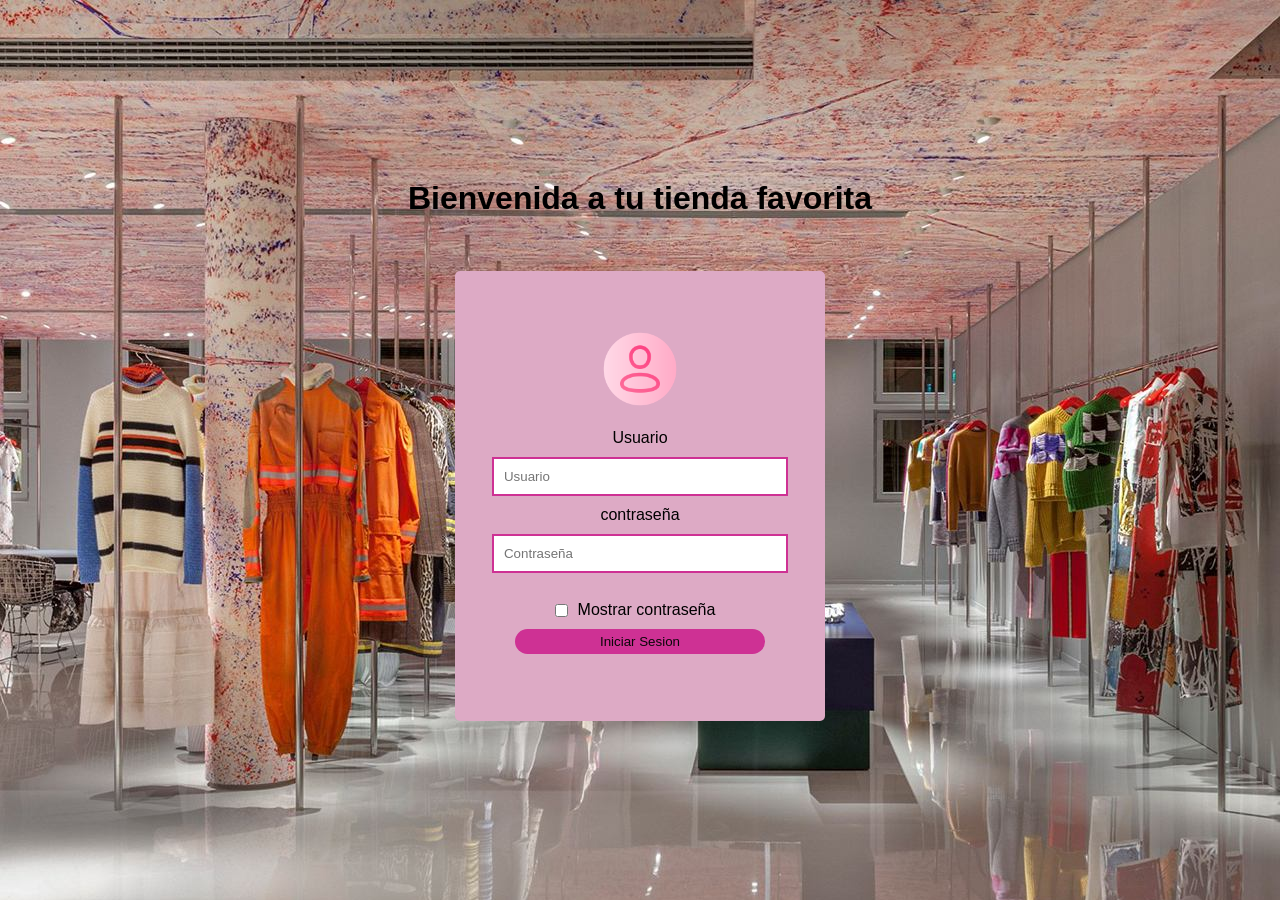
<file: practica html/index.html>
<!DOCTYPE html>
<html lang="en">
<head>
    <meta charset="UTF-8">
    <meta name="viewport" content="width=device-width, initial-scale=1.0">
    <title>tienda de ropa</title>
    <link rel="stylesheet" href="index.css">
</head>
<body>
   
    <center>

        <h1>Bienvenida a tu tienda favorita</h1>
        <br>
        <br>
        <br>
      
    <form>
        <br>
        <img src= "5550463.png"alt="5550463.png">
        <label for="username">Usuario</label>
        <input type="text" id="username" placeholder="Usuario"required>
        <label for="password">contraseña</label>
        <input type="password" id="password" placeholder="Contraseña"required>
        <br>
        <div class="box-visible">
        <input type="checkbox" id="visible">
        <label for="visible"> Mostrar contraseña</label>
        </div>
        <button type = "submit" id="submit">Iniciar Sesion</button>
        <br>
        <br>


    </form>
    </center>   
    <script src="index.js"></script>
</body>
</html>
</file>
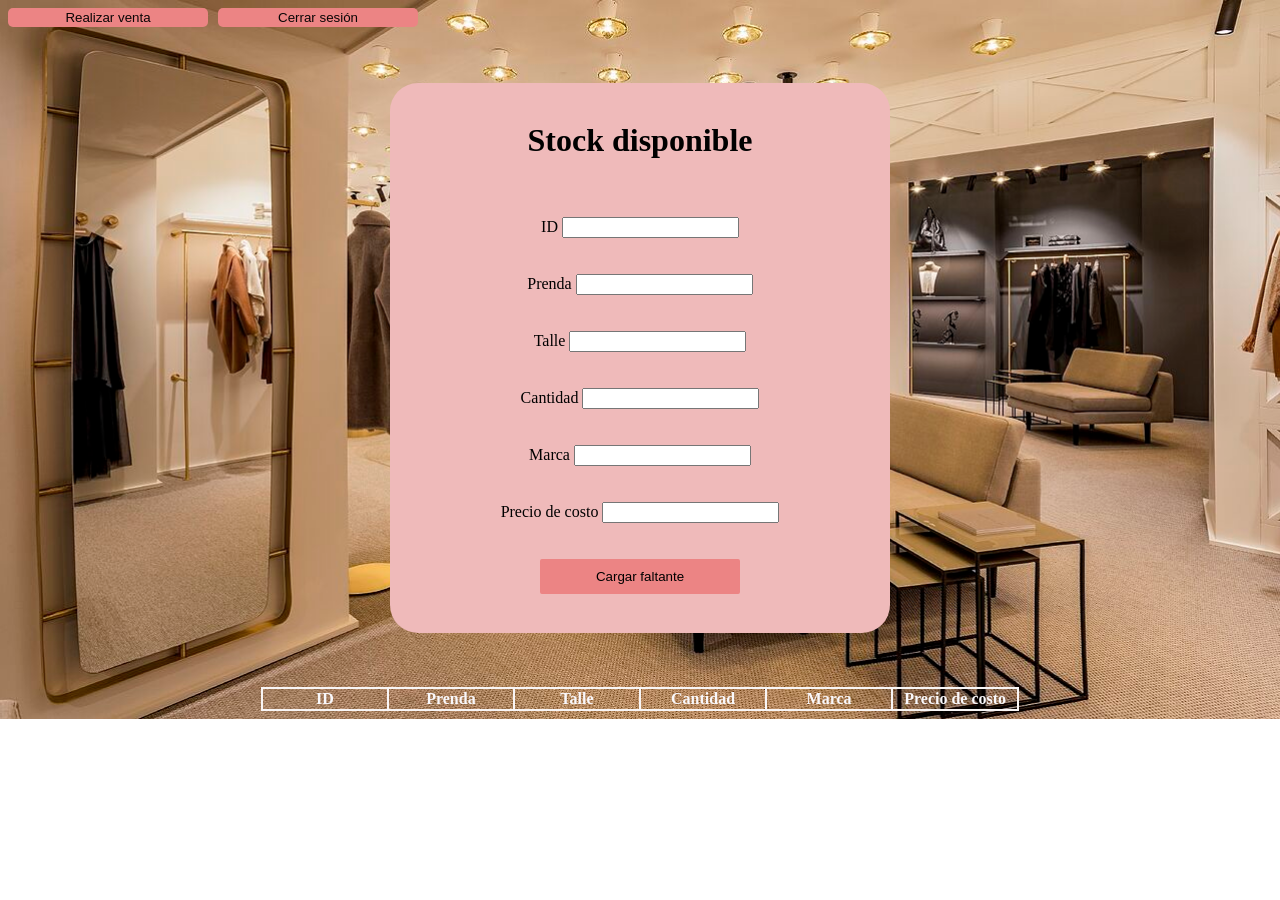
<file: practica html/stocktienda.html>
<!DOCTYPE html>
<html lang="en">
<head>
    <meta charset="UTF-8">
    <meta name="viewport" content="width=device-width, initial-scale=1.0">
    <title>Stock Disponible</title>
    <link rel="stylesheet" href="stocktienda.css">
</head>
<body>

    <div id="button-container">
        <button type="button" id="realizarventa" onclick="realizarventa()">Realizar venta</button>
        <button type="button" id="cerrarsesion" onclick="cerrarsesion()">Cerrar sesión</button>
    </div>
    <br><br>
    <center>
    <form id="formulario">
    <br>
    <h1>Stock disponible</h1>
    <br><br>
    <label for="id">ID</label>
    <input type="text" id="id" required oninput="toUpperCaseInput(this)">
    <br><br><br>
    <label for="prenda">Prenda</label>
    <input type="text" id="prenda" required oninput="toUpperCaseInput(this)">
    <br><br><br>
    <label for="talle">Talle</label>
    <input type="text" id="talle" required oninput="toUpperCaseInput(this)">
    <br><br><br>
    <label for="cantidad">Cantidad</label>
    <input type="number" id="cantidad" required oninput="toUpperCaseInput(this)">
    <br><br><br>
    <label for="marca">Marca</label>
    <input type="text" id="marca" required oninput="toUpperCaseInput(this)">
    <br><br><br>
    <label for="preciodecosto">Precio de costo</label>
    <input type="number" id="preciodecosto" required oninput="toUpperCaseInput(this)">
        
        <br><br><br>
        <button type="button" onclick="cargarfaltante()" id="btnGuardar">Cargar faltante</button>
        <br>
        <button type="button" id="btnActualizar">Actualizar</button><br><br><br><br>
    </form>
    </center>
    <center>
        <br><br><br>
        <table id="tablaStock">
            <thead>
                <tr>
                    <th>ID</th>
                    <th>Prenda</th>
                    <th>Talle</th>
                    <th>Cantidad</th>
                    <th>Marca</th>
                    <th>Precio de costo</th>
                </tr>
            </thead>
            <tbody></tbody>
        </table>
    </center>  

    <script src="stocktienda.js"></script> 
</body>
</html>
</file>
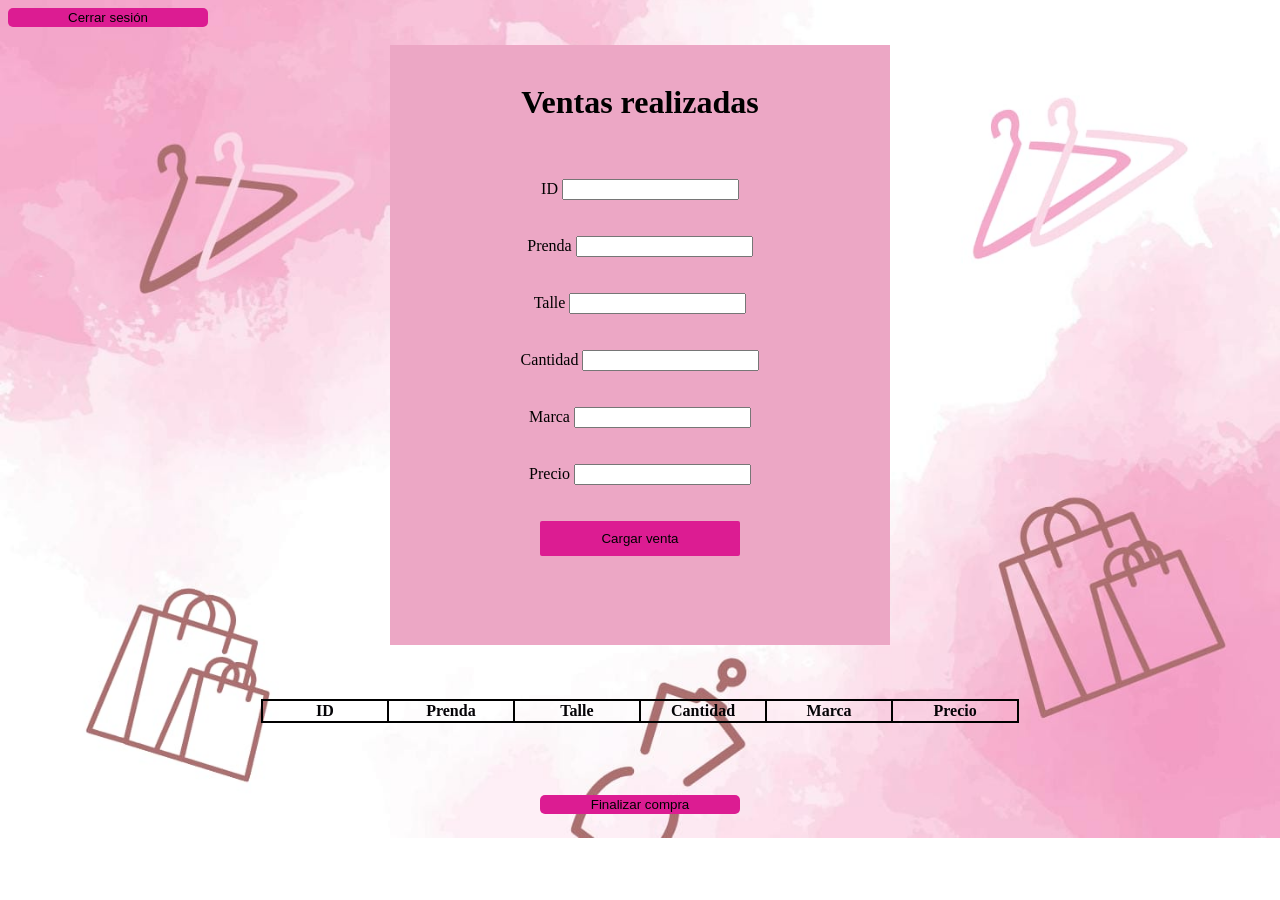
<file: practica html/ventasempleado.html>
<!DOCTYPE html>
<html lang="en">
<head>
    <meta charset="UTF-8">
    <meta name="viewport" content="width=device-width, initial-scale=1.0">
    <title>Ventas Empleado</title>
    <link rel="stylesheet" href="ventasempleado.css">
</head>
<body>
    <button type="button" id="cerrarsesion" onclick="cerrarsesion()">Cerrar sesión</button>
    <br><br>
    <center>
        <form id="formulario">
            <br>
            <h1>Ventas realizadas</h1>
            <br><br>
            <label for="id">ID</label>
            <input type="text" id="id" required style="text-transform: uppercase;">
            <br><br><br>
            <label for="prenda">Prenda</label>
            <input type="text" id="prenda" required style="text-transform: uppercase;">
            <br><br><br>
            <label for="talle">Talle</label>
            <input type="text" id="talle" required style="text-transform: uppercase;">
            <br><br><br>
            <label for="cantidad">Cantidad</label>
            <input type="number" id="cantidad" required>
            <br><br><br>
            <label for="marca">Marca</label>
            <input type="text" id="marca" required style="text-transform: uppercase;">
            <br><br><br>
            <label for="precio">Precio</label>
            <input type="number" id="precio" required>
            <br><br><br>
            <button type="button" onclick="guardarVenta()" id="btnGuardar">Cargar venta</button>
            <br>
            <button type="button" id="btnActualizar">Actualizar</button>
            <br><br><br><br>
        </form>
    </center>
    <center>
        <br><br><br>
        <table id="tablaVentas">
            <thead>
                <tr>
                    <th>ID</th>
                    <th>Prenda</th>
                    <th>Talle</th>
                    <th>Cantidad</th>
                    <th>Marca</th>
                    <th>Precio</th>
                </tr>
            </thead>
            <tbody></tbody>
        </table>
        <br>
        <br>
        <br>
        <br>
        <button type="button" id="finalizarcompra" onclick="finalizarcompra()">Finalizar compra</button>
    </center>
    <script src="ventasempleado.js"></script>
</body>
</html>
</file>
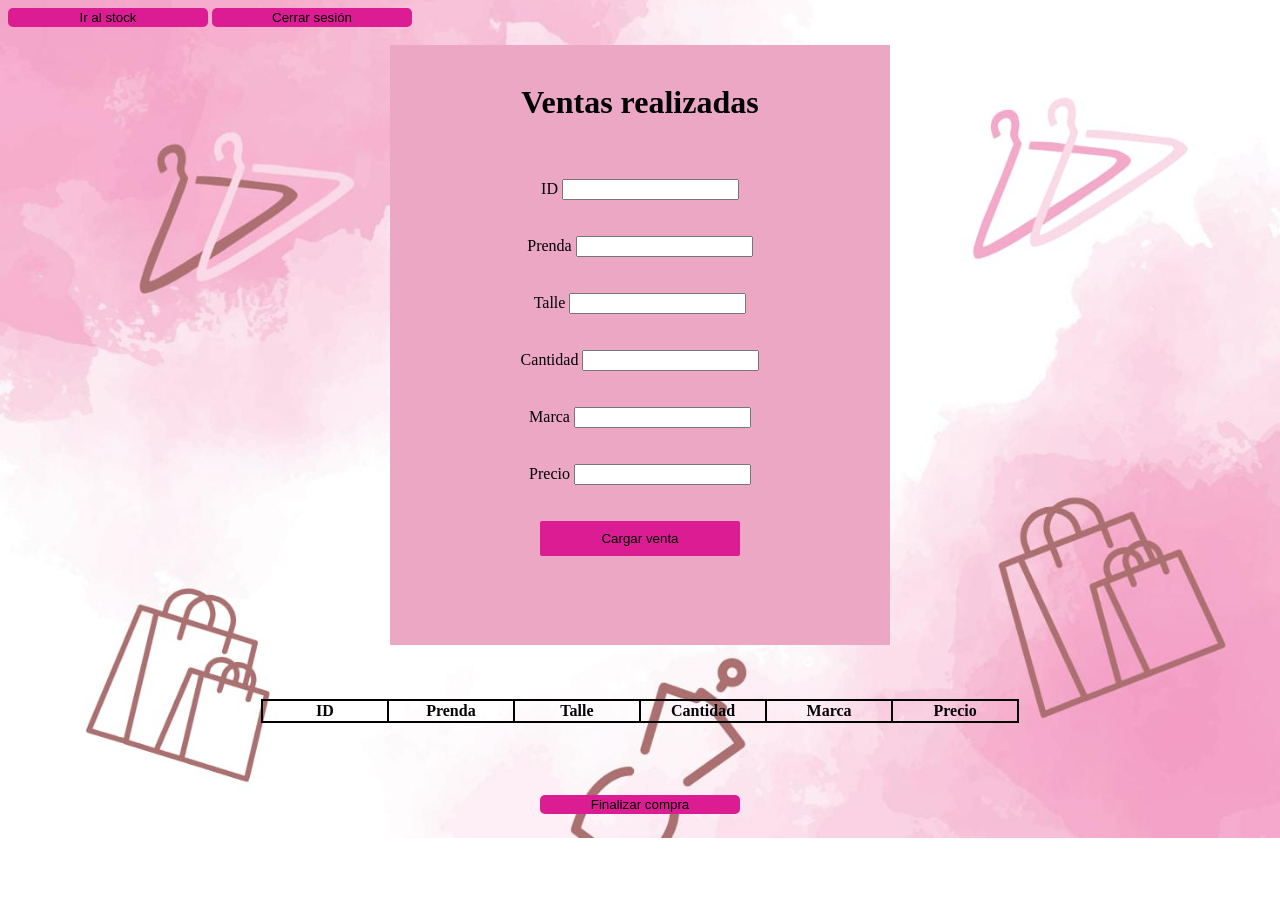
<file: practica html/ventastienda.html>
<!DOCTYPE html>
<html lang="en">
<head>
    <meta charset="UTF-8">
    <meta name="viewport" content="width=device-width, initial-scale=1.0">
    <title>Document</title>
    <link rel="stylesheet" href="ventastienda.css">
</head>
<body>
    <button type="button" id="iralstock" onclick="iralstock()">Ir al stock</button>
    <button type="button" id="cerrarsesion" onclick="cerrarsesion()">Cerrar sesión</button> 
    <br><br>
    <center>
    <form id="formulario">
        <br>
        <h1>Ventas realizadas</h1>
        <br><br>
        <label for="id">ID</label>
        <input type="text" id="id" required style="text-transform: uppercase;">
        <br><br><br>
        <label for="prenda">Prenda</label>
        <input type="text" id="prenda" required style="text-transform: uppercase;">
        <br><br><br>
        <label for="talle">Talle</label>
        <input type="text" id="talle" required style="text-transform: uppercase;">
        <br><br><br>
        <label for="cantidad">Cantidad</label>
        <input type="number" id="cantidad" required>
        <br><br><br>
        <label for="marca">Marca</label>
        <input type="text" id="marca" required style="text-transform: uppercase;">
        <br><br><br>
        <label for="precio">Precio</label>
        <input type="number" id="precio" required>
        <br><br><br>
        <button type="button" onclick="guardarVenta()" id="btnGuardar">Cargar venta</button>
        <br>
        <button type="button" id="btnActualizar">Actualizar</button>
        <br><br><br><br>
    </form>
    </center>
    <center>
        <br><br><br>
        <table id="tablaVentas">
            <thead>
                <tr>
                    <th>ID</th>
                    <th>Prenda</th>
                    <th>Talle</th>
                    <th>Cantidad</th>
                    <th>Marca</th>
                    <th>Precio</th>
                </tr>
            </thead>
            <tbody></tbody>
        </table>
        <br>
        <br>
        <br>
        <br>
        <button type="button" id="finalizarcompra" onclick="finalizarcompra()">Finalizar compra</button>
    </center>  
    <script src="ventastienda.js"></script> 
</body>
</html>
</file>
<file: practica html/index.css>
*{
    padding: 0;
    margin: 0;
    box-sizing: border-box;
    font-family: 'Segoe UI', Tahoma, Geneva, Verdana, sans-serif;
   
}

body{
    background-image: url("headquarter-tienda.jpg");
    width:100%;
    height: 100vh;
    display: flex;
    justify-content: center;
    align-items: center;
    

}
 form{
    width:  370px;
    height: 450px;
    display: flex;
    justify-content: center;
    align-items: center;
    flex-direction: column;
    background-color: rgb(221, 170, 197);
    border-radius: 5px;


 }

 form img{
    width: 100px;
    height: 100px;
    padding: 10px;


 }
 form input[type="text"]{

    outline: 0;
    border: 2px solid #ce3194;
    width: 80%;
    padding: 10px;
 }

 form input[type="password"]{
   outline: 0;
   border: 2px solid  #ce3194;
   width: 80%;
   padding: 10px;

      

 }
 

 form label{
    font-weight: 500;
    padding: 10px;

 }


 .box-visible{
    width: 100%;
    height: auto;
    display: flex;
    justify-content: center;
    align-items: center;

 }


 form button{
    outline: 0;
    border: 0;
    background-color: #ce3194;
    border-radius: 20px;
    cursor: pointer;
    width: 250px;
    padding: 5px;
    transition: all .3s ease-in-out;
    text-align: center;
    color: #0b0609;
    font-weight: 500;

 }



 form button:hover{
    opacity: .75;
 }
</file>
<file: practica html/stocktienda.css>
#button-container {
    display: flex;
    justify-content:baseline;
    gap: 10px;
    margin-bottom: 20px;
}

#formulario {
    padding: 5;
    margin: 5;
    border-radius: 28px;
    box-sizing: border-box;
    font-family: Georgia, 'Times New Roman', Times, serif;
    background-color: rgb(239, 186, 186);
    width: 500px;
    height: 550px;
}

#btnActualizar {
    display: none;
}

form button {
    outline: 0;
    border: 0;
    background-color: rgb(236, 132, 132);
    border-radius: 2px;
    cursor: pointer;
    width: 200px;
    padding: 10px;
    transition: all .3s ease-in-out;
    text-align: center;
    color: #000;
    font-weight: 500;
}

body {
    font-family: Cambria, Cochin, Georgia, Times, 'Times New Roman', serif;
    background-image: url(imagen20.jpg);
    background-size: cover;
    background-position: center;
    background-repeat: no-repeat;
}

table, th, td {
    table-layout: fixed;
    width: 60%;
    border: 2px solid rgb(249, 246, 246);
    border-collapse: collapse;
    color: rgb(249, 248, 251);
}

button {
    outline: 0;
    border: 0;
    background-color: rgb(236, 132, 132);
    border-radius: 5px;
    cursor: pointer;
    width: 200px;
    padding: 2px;
    transition: all .3s ease-in-out;
    text-align: center;
    color: #0a0606;
    font-weight: 500;
}
</file>
<file: practica html/ventasempleado.css>
#formulario{
    padding: 5;
    margin: 5;
    box-sizing: border-box;
    font-family: Georgia, 'Times New Roman', Times, serif;
    background-color: rgb(236, 167, 197);
    width: 500px;
    height: 600px;
}
#btnActualizar{
    display: none;
}
form button{
    outline: 0;
    border: 0;
    background-color: rgb(220, 28, 146);
    border-radius: 2px;
    cursor: pointer;
    width: 200px;
    padding: 10px;
    transition: all .3s ease-in-out;
    text-align: center;
    color: #000;
    font-weight: 500;
}

body{
    font-family: Cambria, Cochin, Georgia, Times, 'Times New Roman', serif;
    background-image: url(img33.jpg);
    background-size: cover;  
    background-position: center; 
    background-repeat: no-repeat;
}


table,th,td{
    table-layout: fixed;
    width: 60%;
    border: 2px solid black;
    border-collapse: collapse;
    color:  rgb(5, 4, 7); ;
    
}

button{
    outline: 0;
    border: 0;
    background-color: rgb(220, 28, 146);
    border-radius: 5px;
    cursor: pointer;
    width: 200px;
    padding: 2px;
    transition: all .3s ease-in-out;
    text-align: center;
    color: #000;
    font-weight: 500;
}
</file>
<file: practica html/ventastienda.css>
#formulario{
    padding: 5;
    margin: 5;
    box-sizing: border-box;
    font-family: Georgia, 'Times New Roman', Times, serif;
    background-color: rgb(236, 167, 197);
    width: 500px;
    height: 600px;
}
#btnActualizar{
    display: none;
}
form button{
    outline: 0;
    border: 0;
    background-color: rgb(220, 28, 146);
    border-radius: 2px;
    cursor: pointer;
    width: 200px;
    padding: 10px;
    transition: all .3s ease-in-out;
    text-align: center;
    color: #000;
    font-weight: 500;
}

body{
    font-family: Cambria, Cochin, Georgia, Times, 'Times New Roman', serif;
    background-image: url(img33.jpg);
    background-size: cover;  
    background-position: center; 
    background-repeat: no-repeat;
}


table,th,td{
    table-layout: fixed;
    width: 60%;
    border: 2px solid black;
    border-collapse: collapse;
    color:  rgb(5, 4, 7); ;
    
}

button{
    outline: 0;
    border: 0;
    background-color: rgb(220, 28, 146);
    border-radius: 5px;
    cursor: pointer;
    width: 200px;
    padding: 2px;
    transition: all .3s ease-in-out;
    text-align: center;
    color: #000;
    font-weight: 500;
}
</file>
